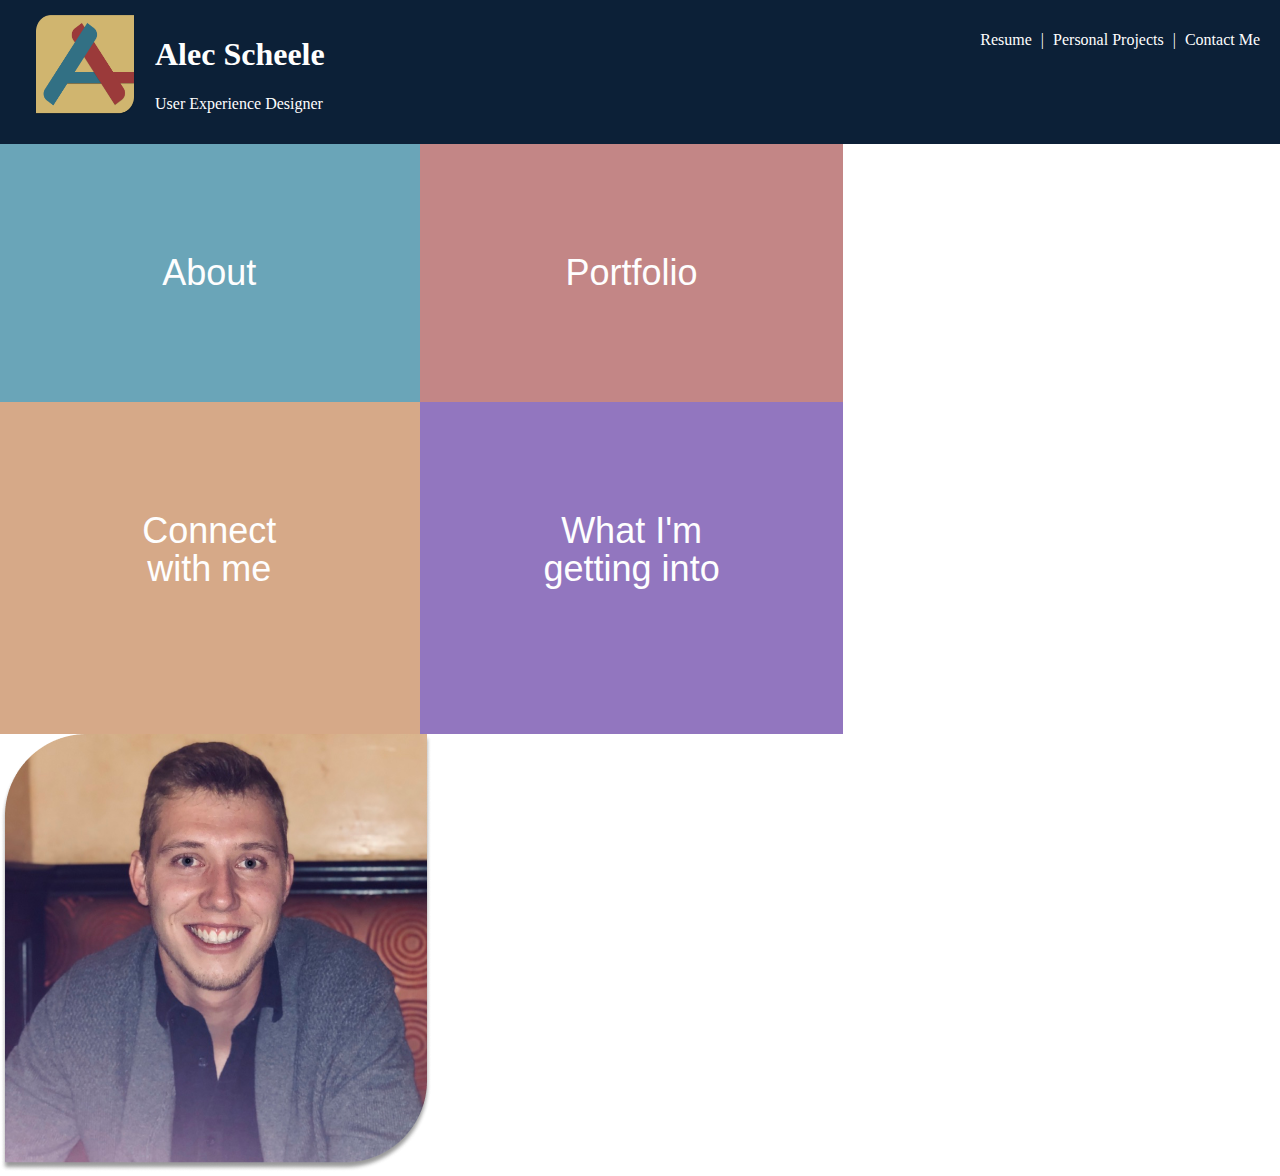
<file: index.html>
<!DOCTYPE html>
<!--*******-->
<!--Still Trying to Figure out How to Make a Right Justified Scrollable for Recent Projects-->
<!--*******-->
<meta charset="UTF-8">
<meta name="viewport" content="width=device-width, initial-scale=1.0">
<html>
    <!--section linking css and creating page Title-->
    <head>
        <link rel="stylesheet" href="css/style.css">
        <title>Alec Scheele</title>
    </head>
<!------------------------------------------------------------------------------------------------------>
    <!--Beginning of hompeage body-->
    <body>
<!------------------------------------------------------------------------------------------------------>
    <!--Header navigation section-->
        <header>
            <img src="images/DAMNCreationsLogo.png" width="100" height="100" ALIGN ="left" HSPACE="20">
            <ul>
                <li>Resume</li>
                    <p>|</p>
                <li>Personal Projects</li>
                    <p>|</p>
                <li>Contact Me</li>
            </ul>
                <h1>Alec Scheele</h1>
                <p>User Experience Designer</p>
        </header>
<!------------------------------------------------------------------------------------------------------>
    <!--Middle Button Selection-->
        <div>

        </div>
        <section class="topButtons">
                <button style="background-color: #6AA5B8;">About</button>
                <button style="background-color: #C38686;">Portfolio</button>
            </div>
            <div class="bottomButtons">
                <button style="background-color: #D6A988;">Connect <p>with me</p></button>
                <button style="background-color: #9276BF;">What I'm <p>getting into</p></button>
            </div>
        <div class="sideBar">
                <img src="images/D41A9C4B-9A72-4AC8-A152-55F5DD24E001_1_105_c 1.png">
        </section>

        <!---
        <section class="scrollSection">
            <div class="scroll">
                <p>content</p>
            </div>
        </section>
    -->
        <!---
        <div id="container">
            <div class="blueBlock">
                <p><brk>About</brk></p>
            </div>
            <div class="salmonBlock">
                <p><brk>Portfolio</brk></p>
            </div>
        </div>
        <div id="container2">
            <div class="mustardBlock">
                <p><brk>Connect with Me</brk></p>
            </div>
            <div class="purpleBlock">
                <p><brk>What I'm getting into</brk></p>
            </div>
        -->
<!------------------------------------------------------------------------------------------------------>
    <!--Footer section-->
    <!--
    <footer>
        <ul>
            <li>Resume</li>
            <li>Personal Projects</li>
            <li>Contact Me</li>
            </ul>
        </div>

    </footer>
-->
<!------------------------------------------------------------------------------------------------------>


    </body>
</html>
<!------------------------------------------------------------------------------------------------------>
</file>
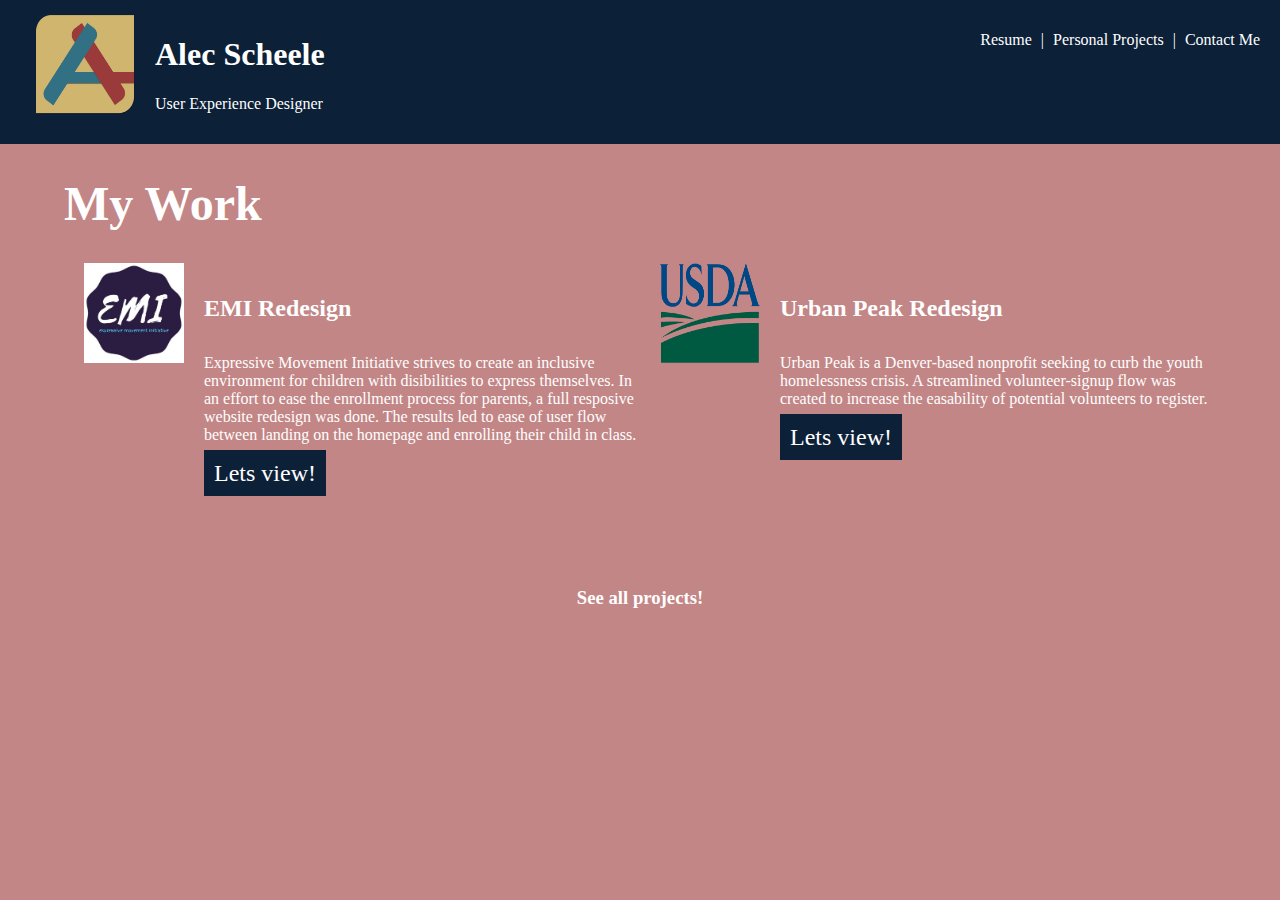
<file: myWork.html>
<!DOCTYPE html>
<meta charset="UTF-8">
<meta name="viewport" content="width=device-width, initial-scale=1.0">
<html>
    <!--section linking css and creating page Title-->
    <head>
        <link rel="stylesheet" href="css/style.css">
        <title>Alec Scheele UX Skills</title>
    </head>

    <body style="background-color: #C38686">

    <!--Header navigation section-->
    <header>
        <img src="images/DAMNCreationsLogo.png" width="100" height="100" ALIGN ="left" HSPACE="20">
        <ul>
            <li>Resume</li>
                <p>|</p>
            <li>Personal Projects</li>
                <p>|</p>
            <li>Contact Me</li>
        </ul>
            <h1>Alec Scheele</h1>
            <p>User Experience Designer</p>
    </header>

    <!-------------Middle Content------------------------->
    <!-- My Work Section Constructed using CSS Grid -->
    
    <section class="myWork">
        <h1 style="color: #FEFEFE; text-indent: 5%;">My Work</h1>
        <div class="workGrid">
            <div>
                <img src="images/EMILogo.jpg"width="100" height="100" ALIGN ="left" HSPACE="20">
            </div>
            <div>
                <h4 style="color: #FEFEFE;">EMI Redesign</h4>
                <p style= "color: #FEFEFE;">Expressive Movement Initiative strives to create an inclusive environment for children with disibilities to express themselves. In an effort to ease the enrollment process for parents, a full resposive website redesign was done. The results led to ease of user flow between landing on the homepage and enrolling their child in class.</p>
                <a-button style="font-size: 24px; background-color: #0C2037; color:#FEFEFE; padding: 10px;">Lets view!</button>
            </div>

            <div>
                <img src="images/usda-symbol 1.png"width="100" height="100" ALIGN ="left" HSPACE="20">
            </div>
            <div>
                <h4 style="color: #FEFEFE;">Urban Peak Redesign</h4>
                <p style="color:#FEFEFE;">Urban Peak is a Denver-based nonprofit seeking to curb the youth homelessness crisis. A streamlined volunteer-signup flow was created to increase the easability of potential volunteers to register.</p>
                <b-button style="font-size: 24px; background-color: #0C2037; color: #FEFEFE; padding: 10px;">Lets view!</button>
            </div>
        </div>
        <h3 style="text-align: center; color: #FEFEFE; margin-top: 100px;">See all projects!</h3>
    </section>





    </body>
</file>
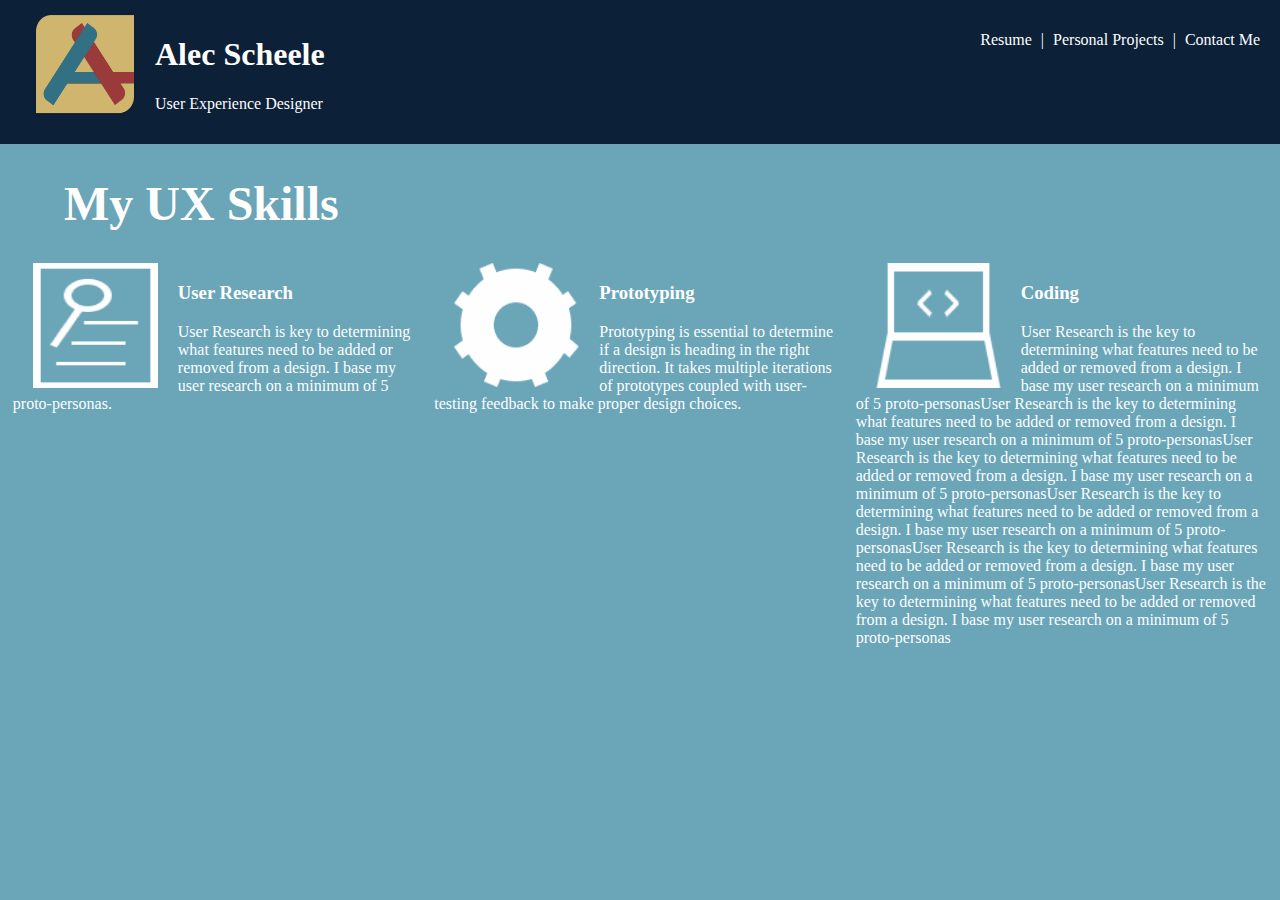
<file: skills.html>
<!DOCTYPE html>
<meta charset="UTF-8">
<meta name="viewport" content="width=device-width, initial-scale=1.0">
<html>
    <!--section linking css and creating page Title-->
    <head>
        <link rel="stylesheet" href="css/style.css">
        <title>Alec Scheele UX Skills</title>
    </head>

    <body style="background-color: #6AA5B8">

    <!--Header navigation section-->
    <header>
        <img src="images/DAMNCreationsLogo.png" width="100" height="100" ALIGN ="left" HSPACE="20">
        <ul>
            <li>Resume</li>
                <p>|</p>
            <li>Personal Projects</li>
                <p>|</p>
            <li>Contact Me</li>
        </ul>
            <h1>Alec Scheele</h1>
            <p>User Experience Designer</p>
    </header>

    <!-------------Middle Content------------------------->
   <!--My UX Skills section coded using CSS flex-->
    <section class="mySkills">
        <h1 style="color: #FEFEFE; text-indent: 5%; font-size:48px;">My UX Skills</h1>
        <div class="flexContainer">
            <div class="flexChild">
                <img src="images/UserResearch_icon.png"width="125" height="125" ALIGN ="left" HSPACE="20">
                <h3 style="color: #FEFEFE;">User Research</h3>
                <p style="color: #FEFEFE;">User Research is key to determining what features need to be added or removed from a design. I base my user research on a minimum of 5 proto-personas.</p>
            </div>
            <div class="flexChild2">
                <img src="images/Prototyping_icon.png"width="125" height="125" ALIGN ="left" HSPACE="20">  
                <h3 style="color: #FEFEFE;">Prototyping</h3> 
                <p style="color:#FEFEFE">Prototyping is essential to determine if a design is heading in the right direction. It takes multiple iterations of prototypes coupled with user-testing feedback to make proper design choices.</p>
            </div>
            <div class="flexChild3">
                <img src="images/Code_icon.png"width="125" height="125" ALIGN ="left" HSPACE="20">
                <h3 style="color: #FEFEFE;">Coding</h3>
                <p style="color:#FEFEFE">User Research is the key to determining what features need to be added or removed from a design. I base my user research on a minimum of 5 proto-personasUser Research is the key to determining what features need to be added or removed from a design. I base my user research on a minimum of 5 proto-personasUser Research is the key to determining what features need to be added or removed from a design. I base my user research on a minimum of 5 proto-personasUser Research is the key to determining what features need to be added or removed from a design. I base my user research on a minimum of 5 proto-personasUser Research is the key to determining what features need to be added or removed from a design. I base my user research on a minimum of 5 proto-personasUser Research is the key to determining what features need to be added or removed from a design. I base my user research on a minimum of 5 proto-personas</p>
            </div>
        </div>
    </section>





    </body>
</file>
<file: css/style.css>
body{
    margin: 0;
    overflow: scroll;
    /*background-color: #0C2037;*/
}

/*-------------------Top Navigation----------------------*/
header {
    background-color: #0C2037;
    padding:15px;
    height:15%;
}
header ul {
    float: right;
    color: #fefefe
}
header li {
    display: inline-block;
    padding: 0px 5px;
}
header h1 {
    display:flex;
    color:#fefefe;
}

header p {
    display:inline-flex;
    color: #fefefe;
    margin-top: -10px;
}
/*------------------------Body Content-------------------------------------------------------------------*/

button {
    padding-bottom: 10%;
    padding-top: 10%;
    display: inline-block;
    color:#fefefe;
    font-size:36px;
    width: 33%;
    height: 33%;
    border: none;
    margin-right: -2px;
    margin-left: -2px;
    text-align:center;
    line-height: 2px;
}


/*
.wrapper {
    max-width: 300px;
  margin: 0 auto;
  text-align: center;
}
.buttonGrid {
    display: inline-block;
    position: left;
}
*/
/*--------------------------------------------------------------------------------------------*/
/*Footer Content*/
/*
footer{
    background-color: #0C2037;
    padding: 5px;
    color: #fefefe;
 
}

footer ul {
    list-style: none;
    padding-left: 5px;
}
footer li {
    display: inline-block;
    padding: 0px 7px;
}
*/

/*
.blueBlock{
    width:33%;
    height: 300px;
    display: inline-block;
    background-color: #6AA5B8;
    color: whitesmoke;
    margin-right: -2px;
    text-align: center;
    font-size: 36px;
    font-family: Arial, Helvetica, sans-serif;
}

.mustardBlock{
    width:33%;
    height: 300px;
    display: inline-block;
    background-color: #D6A988;
    color: whitesmoke;
    text-align: center;
    font-size: 36px;
    font-family: Arial, Helvetica, sans-serif;
}
.purpleBlock{
    width:33%;
    height: 300px;
    display: inline-block;
    background-color: #9276BF;
    color:whitesmoke;
    margin-left: -4px;
    font-size: 36px;
    text-align: center;
    font-family: Arial, Helvetica, sans-serif;
}
.salmonBlock{
    width:33%;
    height: 300px;
    margin-left: -2px;
    display: inline-block;
    background-color: #C38686;
    color: whitesmoke;
    font-size: 36px;
    text-align: center;
    font-family: Arial, Helvetica, sans-serif;
}

*/

/*UX SKILLS CONTENT*/

.flexContainer {
    display: flex;
    margin: 1%;
    gap: 10px;
    flex-direction: row;
}
.flexChild {
    width: 33%;
}
.flexChild2 {
    width: 33%;
}
.flexChild3 {
    width: 33%;
}

.workGrid {
    margin: 0px 5%;
    display: grid;
    grid-template-areas: 'myArea myArea myArea myArea';
    border-color:coral;
    border-width: 2pt;
    /*grid-template-columns: 1fr 1fr 1fr 1fr;
    grid-template-rows: auto auto auto auto;
    */
}
section h1 {
    font-size: 48px;
}

section h4{
    font-size: 24px;
}

@media only screen and (max-width: 600px) {
    .workGrid{
      display: grid;
      grid-template-columns: 1fr;
      grid-template-rows: auto auto auto auto;
      margin: 0px 5%;
    }
  }
</file>
